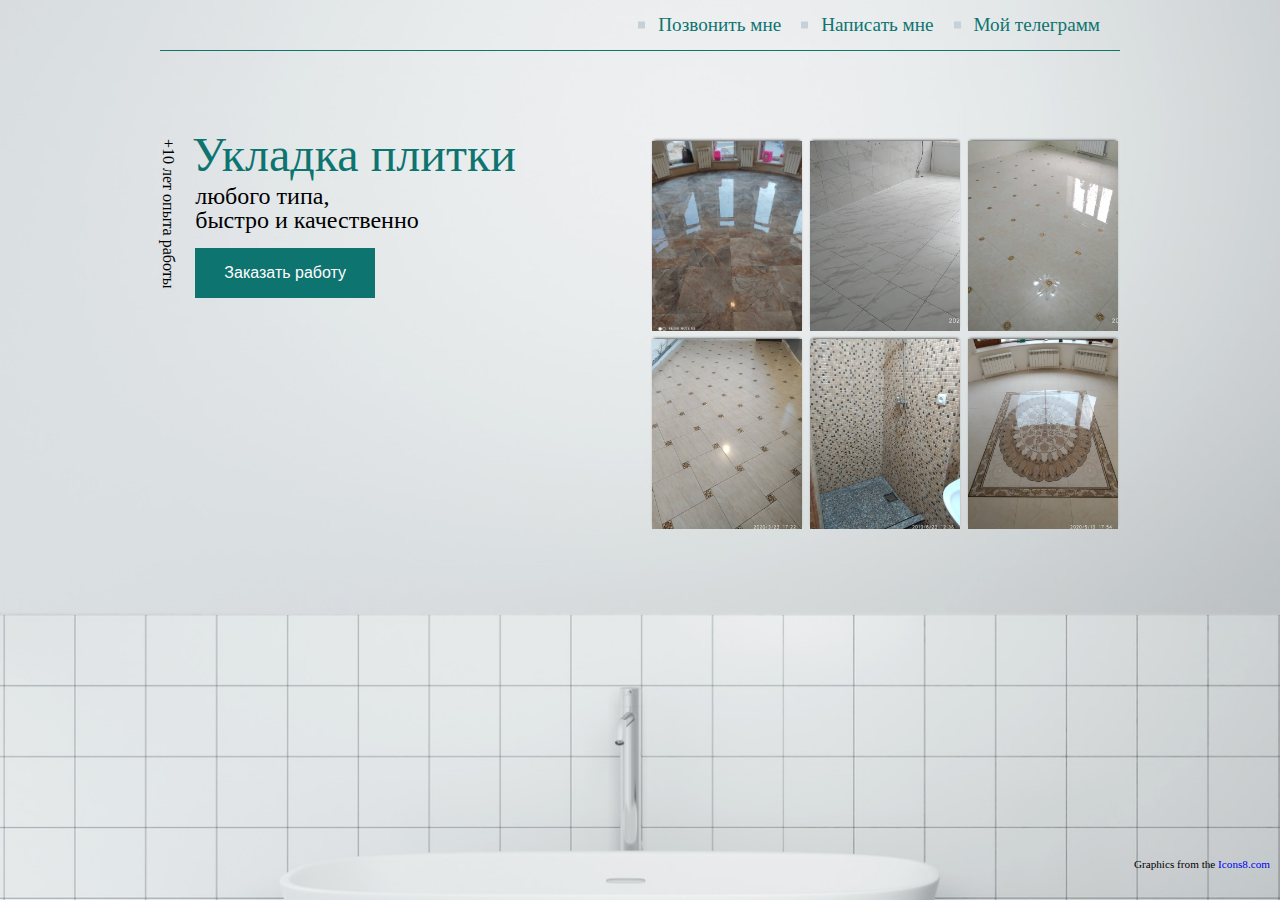
<file: index.html>
<!DOCTYPE html>
<html lang="en">
<head>
    <meta charset="UTF-8">
    <meta name="description" content="Укладка плитки в Чечне, любого типа и вида. Недорого, быстро и качественно. Закажите у нас работу любым удобным вам способом.">
    <meta http-equiv="X-UA-Compatible" content="IE=edge">
    <meta name="viewport" content="width=device-width, initial-scale=1.0">
    <title>Укладка плитки</title>
    <link rel="stylesheet" href="css/index.css">
</head>
<body>
    <header class="header">
        <div class="header__container container">
            <!-- <div class="logo"><img src="logo.png" alt="логотип"></div> -->
            <nav class="nav">
                <input type="checkbox" name="main-nav" id="main-nav" class="burger-check">
                <label for="main-nav" class="burger menu"><span></span></label>
                <ul>
                    <li><a href="#">Позвонить мне</a></li>
                    <li><a href="#" class="active">Написать мне</a></li>
                    <li><a href="#">Мой телеграмм</a></li>
                </ul>
            </nav>
        </div>
    </header>
    <main class="main">
        <div class="main__container container">
            <article class="main__text">
                <h1 class="main__title">Укладка плитки</h1>
                <div class="main__subtitle">
                    <h2>любого типа,<br> быстро и качественно</h2>
                    <button class="main__action">Заказать работу</button>
                </div>
                <span class="main__caption">+10 лет опыта работы</span>
            </article>
            <section class="main__content content">
                <div class="content__list">
                    <div class="content__item"><img src="img/1.jpg" alt="фото работы"></div>
                    <div class="content__item"><img src="img/2.jpg" alt="фото работы"></div>
                    <div class="content__item"><img src="img/3.jpg" alt="фото работы"></div>
                    <div class="content__item"><img src="img/4.jpg" alt="фото работы"></div>
                    <div class="content__item"><img src="img/5.jpg" alt="фото работы"></div>
                    <div class="content__item"><img src="img/6.jpg" alt="фото работы"></div>
                </div>
                <div class="content__link">
                    <a href="jobs.html">...смотреть все</a>
                </div>
            </section>
        </div>
    </main>
    <footer class="footer">
        <p class="footer__info">
            Graphics from the <a href="https://icons8.com/">Icons8.com</a>
        </p>
    </footer>

    <script>
    
    </script>
</body>
</html>
</file>
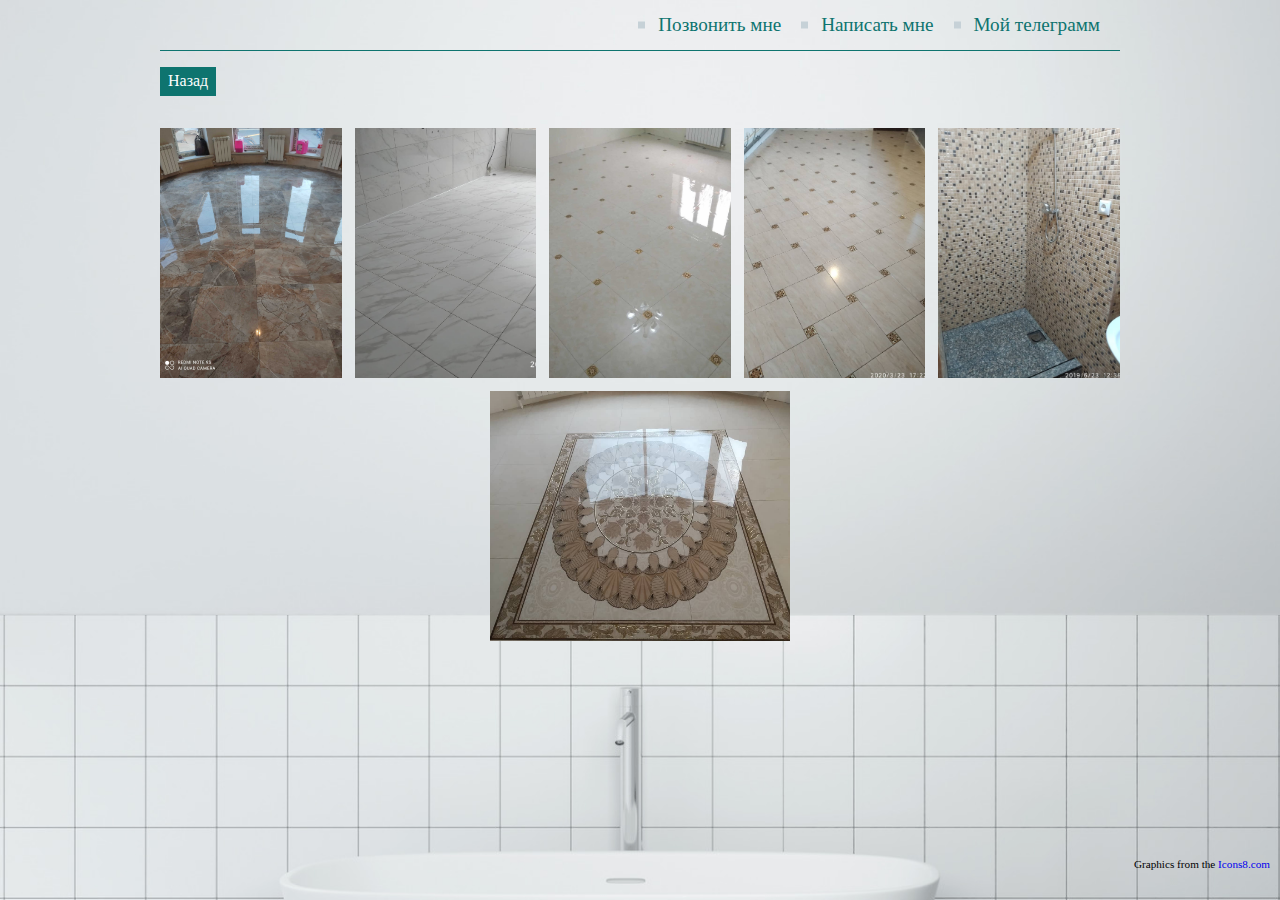
<file: jobs.html>
<!DOCTYPE html>
<html lang="en">
<head>
    <meta charset="UTF-8">
    <meta name="description" content="Укладка плитки в Чечне, любого типа и вида. Недорого, быстро и качественно. Закажите у нас работу любым удобным вам способом.">
    <meta http-equiv="X-UA-Compatible" content="IE=edge">
    <meta name="viewport" content="width=device-width, initial-scale=1.0">
    <title>Фото работ - Укладка плитки</title>
    <link rel="stylesheet" href="css/jobs.css">
</head>
<body>
    <header class="header">
        <div class="header__container container">
            <nav class="nav">
                <input type="checkbox" name="main-nav" id="main-nav" class="burger-check">
                <label for="main-nav" class="burger menu"><span></span></label>
                <ul>
                    <li><a href="#">Позвонить мне</a></li>
                    <li><a href="#" class="active">Написать мне</a></li>
                    <li><a href="#">Мой телеграмм</a></li>
                </ul>
            </nav>
        </div>
    </header>
    <main class="main">
        <div class="main__container container">
            <section class="pagination">
                <div class="pagination__back"><a href="./">Назад</a></div>
            </section>
            <section class="main__content content">
                <div class="content__list">
                    <div class="content__item"><img src="img/1.jpg" alt="фото работы"></div>
                    <div class="content__item"><img src="img/2.jpg" alt="фото работы"></div>
                    <div class="content__item"><img src="img/3.jpg" alt="фото работы"></div>
                    <div class="content__item"><img src="img/4.jpg" alt="фото работы"></div>
                    <div class="content__item"><img src="img/5.jpg" alt="фото работы"></div>
                    <div class="content__item"><img src="img/6.jpg" alt="фото работы"></div>
                </div>
            </section>
            <div id="img-popup"></div>
        </div>
    </main>
    <footer class="footer">
        <p class="footer__info">
            Graphics from the <a href="https://icons8.com/">Icons8.com</a>
        </p>
    </footer>

    <script>
        const imgPopupWindow = document.querySelector('#img-popup');
        let flag = false;
        document.addEventListener('click', (event) => {
            if ( event.target != imgPopupWindow && flag === true ) {
                imgPopupWindow.style.display = "none";
                flag = false;
            } else if( event.target.localName === "img" ) {
                imgPopupWindow.innerHTML = event.target.outerHTML;
                imgPopupWindow.style.display = "block";
                flag = true;
            }
        })
    </script>
</body>
</html>
</file>
<file: css/index.css>
/*---- Import styles ( common, header, footer ) ----*/
@import "style.css";

/*---- MAIN ----*/

.main {
    padding-top: 40px;
    flex: 1 0 auto;
}

.main__container {
    display: flex;
    flex-direction: column;
}

.main__text {
    display: grid;
    grid-template: min-content / min-content 1fr;
    column-gap: 1em;
    width: max-content;
}

.main__title {
    grid-column: 2/3;
    grid-row: 1/2;
    color: #0e746f;
}

.main__subtitle {
    margin-top: 0.3em;
    padding-left: 0.2em;
    grid-column: 2/3;
    grid-row: 2/3;
}

.main__caption {
    margin-top: 0.5em;
    writing-mode: vertical-rl;
    grid-column: 1/2;
    grid-row: 1/3;
}

.main__action {
    display: block;
    position: relative;
    width: 100%;
    min-width: 100px;
    max-width: 180px;
    height: 50px;
    margin-top: 1em;
    background-color: #0e746f;
    color: #fff;
    border: none;
    font-size: 1rem;
    cursor: pointer;
}

.main__action::after {
    content: '';
    position: absolute;
    background-color: #c6d1d7;
    width: 100%;
    height: 100%;
    top: 0;
    left: 0;
    transition: 0.2s ease-out;
    z-index: -1;
}

.main__action:hover::after {
    top: 10px;
    left: 15px;
}

.main__content {
    padding-top: 50px;
    position: relative;
    overflow-y: hidden;
}

.content__list {
    position: relative;
    padding-top: 10px;
    display: flex;
    flex-wrap: wrap;
    gap: 8px;
    justify-content: center;
    align-items: center;
    overflow-y: hidden;
}

.content__list::after {
    content: "";
    display: none;
    bottom: -100px;
    width: 100%;
    height: 45px;
    background: linear-gradient(to bottom, transparent, #3f5b5aa3);
    position: absolute;
    left: 0;
}

.content__item {
    height: 150px;
    box-shadow: 0px -2px 3px -2px;
    flex: 0 0 150px;
    overflow: hidden;
}

.content__item img {
    display: block;
    min-width: 100%;
    min-height: 100%;
}

.content__item img:hover {
    transform: scale(1.2);
}

.content__link {
    position: relative;
    left: 0;
    width: 100%;
    transition:  0.3s ease-in-out;
    z-index: 1;
    text-align: center;
    font-size: 1.1rem;
    padding-top: 1em;
}

.content__link > a {
    display: inline-block;
    color: #fff;
    background-color: #0e746f;
    padding: 0.3em;
}

@media ( min-width: 560px ) {
    .main {
        padding-top: 80px;
    }
    
    .main__container {
        display: flex;
        flex-direction: row;
    }

    .main__text {
        flex: 1 1 auto;
    }

    .main__content {
        flex: 0 1 470px;
        padding: 0;
    }

    .content__item {
        height: 190px;
    }

    .content__list::after {
        display: block;
    }

    .content__link {
        position: absolute;
        bottom: -50px;
        text-align: right;
        padding: 0 0.6em 0.3em 0;
    }

    .main__content:hover .content__list::after,
    .main__content:hover .content__link {
        bottom: 0;
    }
}
</file>
<file: css/jobs.css>
/*---- Import styles ( common, header, footer ) -----*/
@import "style.css";

/*---- MAIN ----*/

.pagination {
    padding: 1em 0;
}

.pagination__back > a {
    display: inline-block;
    color: #fff;
    background-color: #0e746f;
    padding: 0.4em 0.5em;
}

.main {
    flex: 1 0 auto;
}

.main__content {
    padding: 1em 0;
}

.content__list {
    display: flex;
    flex-wrap: wrap;
    justify-content: center;
    gap: max(min(1vw, 20px), 5px);
}

.content__item {
    flex: 1 1 160px;
    height: 250px;
    max-width: 300px;
    overflow: hidden;
    cursor: pointer;
}

.content__item > img {
    object-fit: cover;
    width: 100%;
    height: 100%;
    display: block;
}

.content__item > img:hover {
    box-shadow: inset 20px 30px;
}

#img-popup {
    display: none;
    position: fixed;
    max-width: 860px;
    min-width: min(80vw, 860px);
    max-height: 90%;
    top: 50%;
    left: 50%;
    transform: translate(-50%, -50%);
    z-index: 99;
    overflow: hidden;
    box-shadow: 0 0 0 100vw rgba(0, 0, 0, 0.6),
                2px 2px 20px 5px black,
                -2px -2px 20px 5px black;
}

#img-popup > img {
    width: 100%;
    height: 100%;
    object-fit: cover;
}
</file>
